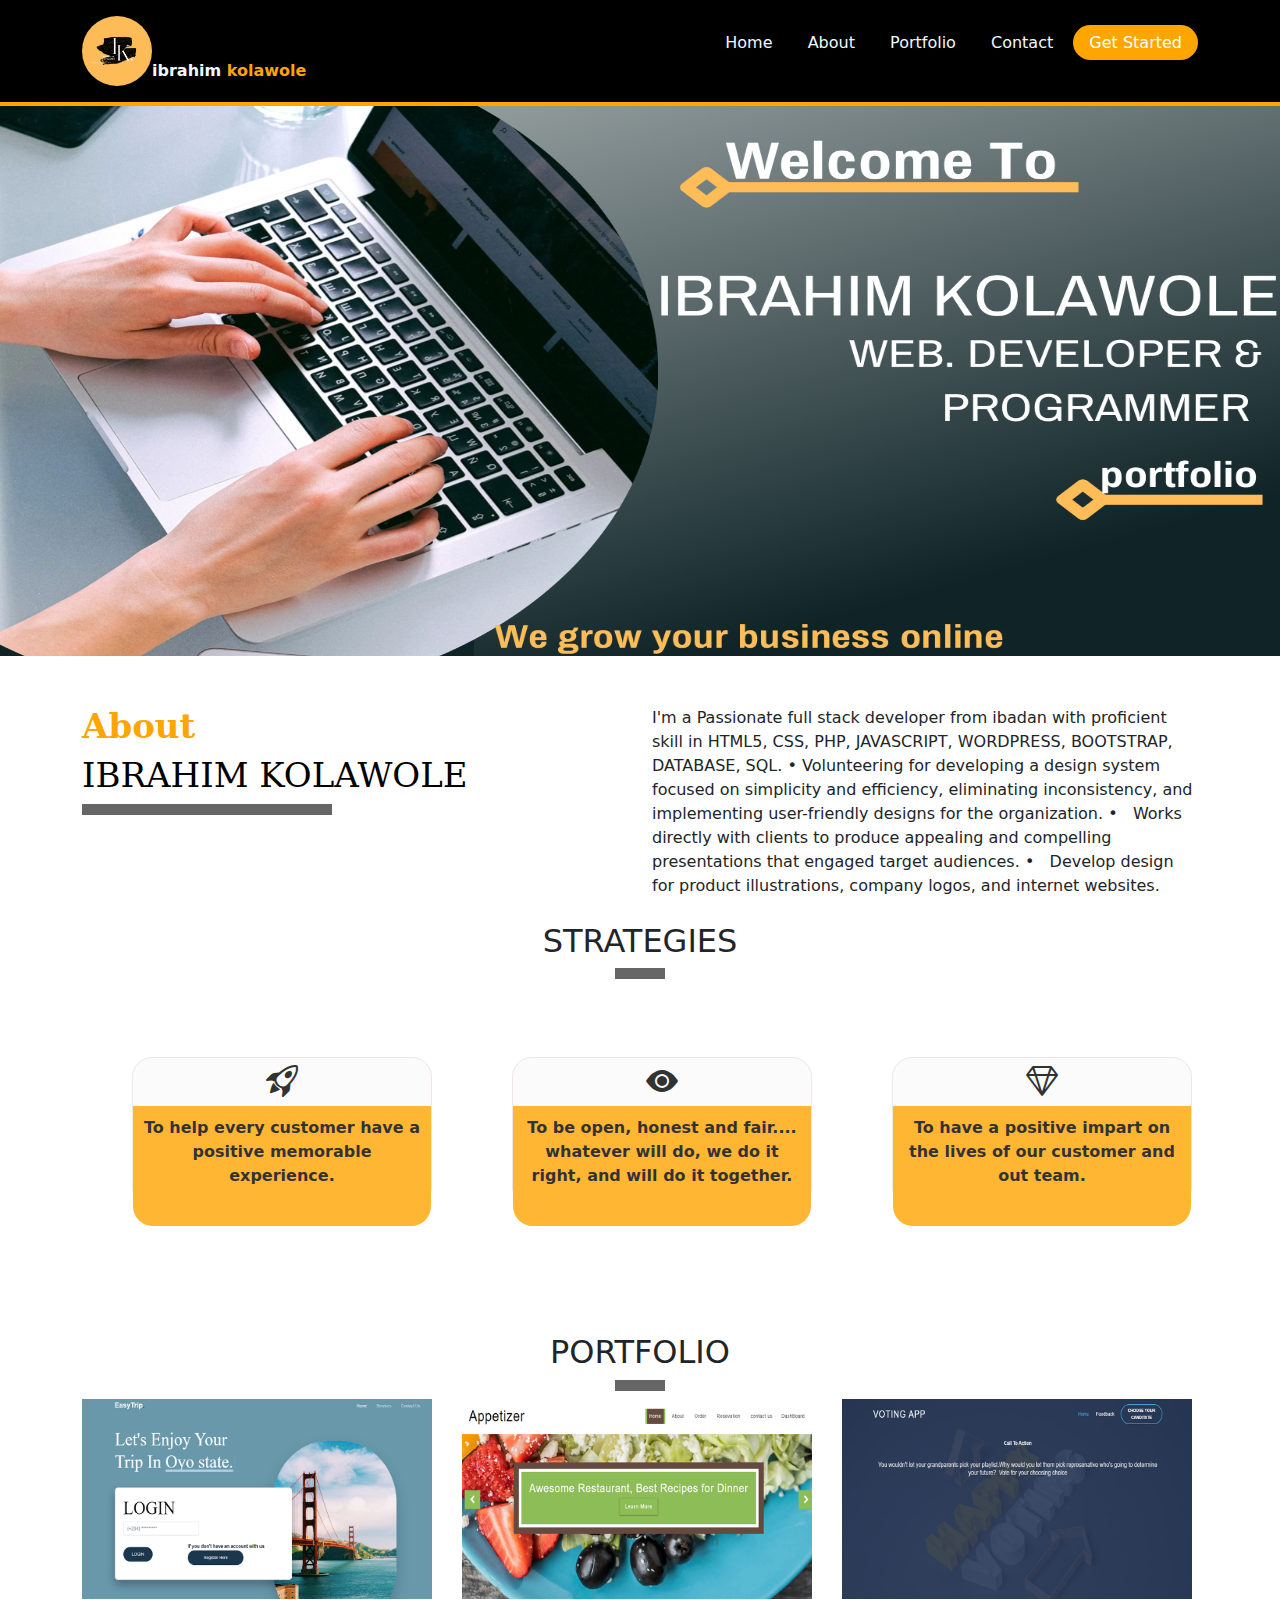
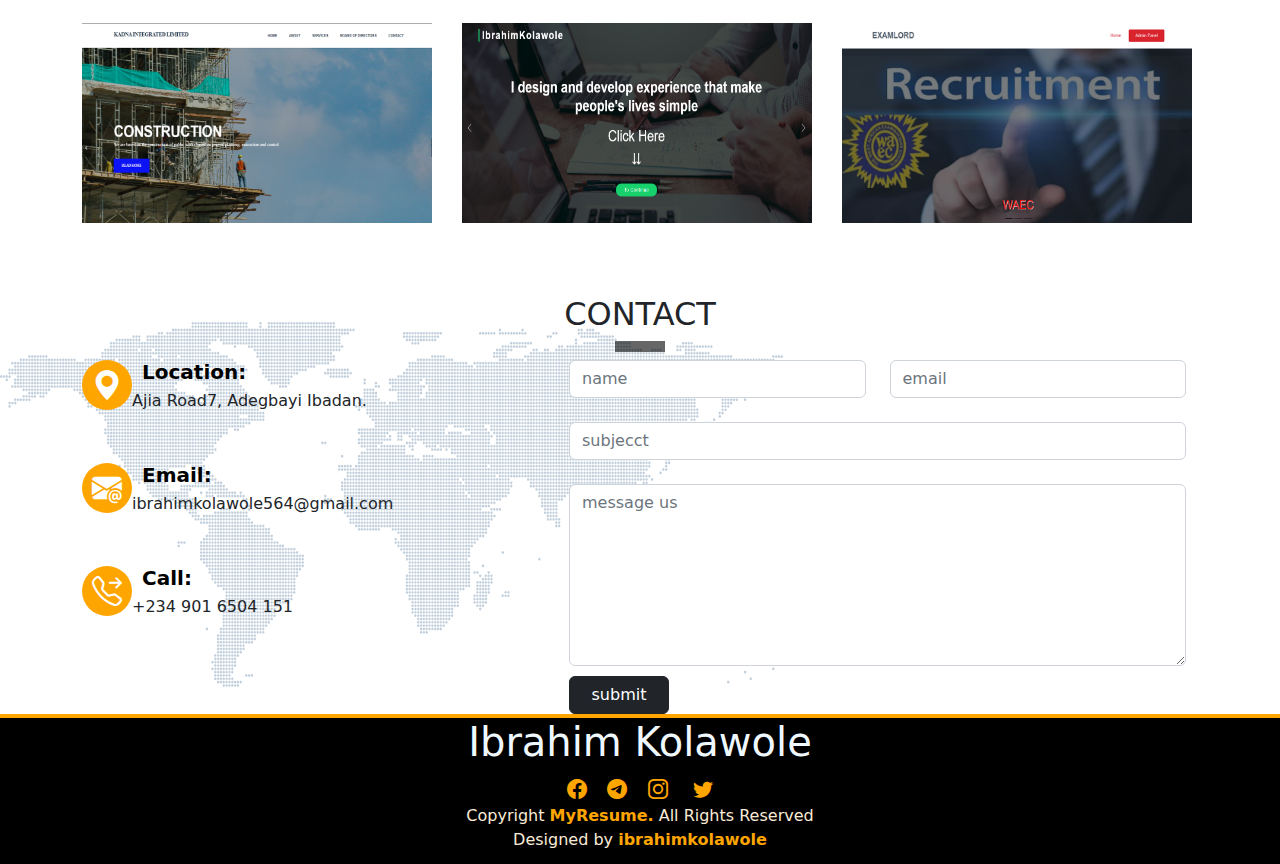
<file: index.html>
<!doctype html>
<html>
<head>
<meta charset="utf-8">
<title>Untitled Document</title>
	<link href="css/style.css" rel="stylesheet" type="text/css">
	<link href="css/bootstrap.min.css" rel="stylesheet" type="text/css">
	<link rel="stylesheet" href="https://cdn.jsdelivr.net/npm/bootstrap-icons@1.10.3/font/bootstrap-icons.css">
	
</head>
<body>
	<header>
	<nav>
	
		<div class="container">
			<div id="logo"><img src="image/img1.png"><strong>ibrahim&nbsp;<b>kolawole</b></strong></div>
		<div class="menu">
			<ul>
<li><a href="#" class="">Home</a></li>
	<li><a href="#" class="#about">About</a></li>
			<li><a href="#" class="#portfolio">Portfolio</a></li>
			<li><a href="#" class="#contact">Contact</a></li>
				<li><a href="#" class="is-active">Get Started</a></li>
				</ul>		
			</div>
		
		<button class="tumb">
		<span></span>
			<span></span>
			<span></span>
		
		</button>
		</div>	
		
	
		
	</header>
	
	
			<div id="hero">
		 <img src="image/img4.png" class="d-block w-100" alt="first">
</div>
		
		<div class="dropdown_menu">
		<ul>
<li><a href="#" class="">Home</a></li>
	<li><a href="#" class="about">About</a></li>
			<li><a href="#" class="portfolio">Portfolio</a></li>
					<li><a href="#" class="contact">Contact</a></li>
			<li><a href="#" class="is-active">Get Started</a></li>
				</ul>	
		
		</div>
		
	</header>
	
	
	<main>
		<div></div>
	<div id="about">
		<div class="container">
			<div class="row">
				<div class="col-lg-6 col-md-12 col-xs-12">
		<h1><strong>About</strong></h1>
	      <h1 class="headi">IBRAHIM KOLAWOLE</h1>
		   <h1 class="headi-after"></h1>
		</div>
	<div class="col-lg-6 col-md-12 col-xs-12 mo">
		
	I'm a  Passionate full stack developer from ibadan with proficient skill in HTML5, CSS, PHP, JAVASCRIPT, WORDPRESS, BOOTSTRAP, DATABASE, SQL.
• Volunteering for developing a design system focused on simplicity and efficiency, eliminating inconsistency, and implementing user-friendly designs for the organization.
•   Works directly with clients to produce appealing and compelling presentations that engaged target audiences.
•   Develop design for product illustrations, company logos, and internet websites.
				</div>
			
		</div>
	</div>
</div>
		<br>
		
		<div id="vision">
		<h2 class="heading">STRATEGIES</h2>
			<h2 class="heading-after"></h2>
			
			<div class="container">
			<div class="row">
				<div class="col-lg-4 col-md-6">
	<div class="bod">
		<div class="tex"><i class="bi-rocket-takeoff" style="font-size: 2rem; color: black;"></i></div>
		<div class="bod1">
		<strong><p>To help every customer have a positive memorable experience.</p></strong>
		</div>		
	</div>
	</div>
	<div class="col-lg-4 col-md-6">
	<div class="bod">
		<div class="tex"><i class="bi-eye-fill" style="font-size: 2rem; color: black;"></i></div>
		<div class="bod1">
		<strong><p>To be open, honest and fair.... whatever will do, we do it right, and will do it together.</p></strong>
		</div>
		</div>
</div><div class="col-lg-4 col-md-12">
	<div class="bod">
		<div class="tex"><i class="bi-gem" style="font-size: 2rem; color: black;"></i></div>
		<div class="bod1">
		<strong><p>To have a positive impart on the lives of our customer and out team.</p></strong>
		</div>	
	</div>
	</div>
			</div>
			</div>
			</div>
		</div>
		<br><br><br><br>
		<h2 class="heading">PORTFOLIO</h2>
			<h2 class="heading-after"></h2>
	
	<section id="portfolio" class="portfolio">
      <div class="container" data-aos="fade-up">
        <div class="row gy-4 portfolio-container" data-aos="fade-up" data-aos-delay="200">
          <div class="col-lg-4 col-md-6 portfolio-item filter-app">
            <div class="portfolio-wrap">
              <img src="image/Easytrip.png" class="img-fluid" alt="">
              <div class="portfolio-info">
                <h4>EASY<sub>TRIP</sub></h4>
                <p><a href="#">Visit site</a></p>
              </div>
            </div>
          </div>


          <div class="col-lg-4 col-md-6 portfolio-item filter-web">
            <div class="portfolio-wrap">
              <img src="image/appertizer.png" class="img-fluid" alt="">
              <div class="portfolio-info">
                <h4>APPERTIZER</h4>
                <p><a href="#">Visit site</a></p>
              </div>
            </div>
          </div>

          <div class="col-lg-4 col-md-6 portfolio-item filter-app">
            <div class="portfolio-wrap">
              <img src="image/voting.png" class="img-fluid" alt="">
              <div class="portfolio-info">
                <h4>ONLINE<sub>VOTING</sub></h4>
                <p><a href="#">Visit site</a></p>
              </div>
            </div>
          </div>

          <div class="col-lg-4 col-md-6 portfolio-item filter-card">
            <div class="portfolio-wrap">
              <img src="image/kad.png" class="img-fluid" alt="">
              <div class="portfolio-info">
                <h4>KADNA INTEGRATED LTD</h4>
                <p><a href="#">Visit site</a></p>
              </div>
            </div>
          </div>

          <div class="col-lg-4 col-md-6 portfolio-item filter-card">
            <div class="portfolio-wrap">
              <img src="image/movic.PNG" class="img-fluid" alt="">
              <div class="portfolio-info">
                <h4>MOVIC<sub>PORTFOLIO</sub></h4>
                <p><a href="#">Visit site</a></p>
              </div>
            </div>
          </div>

          <div class="col-lg-4 col-md-6 portfolio-item filter-web">
            <div class="portfolio-wrap">
              <img src="image/exam.png" class="img-fluid" alt="">
              <div class="portfolio-info">
                <h4>EXAM<sub>LORD</sub></h4>
                <p><a href="#">Visit site</a></p>
              </div>
            </div>
          </div>

        </div>

      </div>

    </section>	
<br><br><br>
		<div id="contact">
		<h2 class="heading">CONTACT</h2>
			<h2 class="heading-after"></h2>
		
			<div class="container">
			<div class="row">
				<div class="col-lg-5">
            <div class="info">
              <div class="address">
                <i class="bi-geo-alt-fill"></i>
                <h4>Location:</h4>
                <p>Ajia Road7, Adegbayi Ibadan.</p>
              </div>

              <div class="email">
                <i class="bi-envelope-at-fill"></i>
                <h4>Email:</h4>
                <p>ibrahimkolawole564@gmail.com</p>
              </div>

              <div class="phone">
                <i class="bi-telephone-forward"></i>
                <h4>Call:</h4>
                <p>+234 901 6504 151</p>
              </div>

            </div>
					</div>
				<div class="col-lg-7">
					<div class="form-group">
					<form action="" method="post">
					<div class="container">
						<div class="row">
							<div class="col-lg-12">
							<div class="row">			
<div class="col"><input type="text" class="form-control" placeholder="name" required></div>
<div class="col"><input type="email" class="form-control"  placeholder="email" required></div>
</div><br>
                           <div class="row">
				<div class="col"><input type="text" class="form-control"  placeholder="subjecct" required></div>
								</div><br>	
								<div class="row">
				<div class="col"><textarea name="" cols="100px" rows="7px;" placeholder="message us" class="form-control"></textarea></div>
						</div>			
								<div class="row">
				<div class="col"><button class="btn btn-dark" type="submit" name="submit" style="width:100px; margin-top: 10px">submit</button></div>
						</div>			
						</div>
						</div>
					</div>
					</form>
					</div>
		</div>	
		</div>
	</div>
		</div>
		
	</main><footer>
		<center>
		<h1>Ibrahim Kolawole</h1>
					<a href="https://www.facebook.com/ibrahim.rasaq.14268"><i class="bi-facebook" style="font-size: 20px; color: orange;"></i></a>&nbsp;&nbsp;&nbsp;
						
					<a href="#"><i class="bi-telegram" style="font-size: 20px; color: orange;"></i></a>&nbsp;&nbsp;&nbsp;
						
						<a href="http://Instagram.com/movic_unique"><i class="bi-instagram" style="font-size: 20px; color: orange;"></i></a>
						
						<a href="http://LinkedIn.com/in/Ibrahim-Kolawole-88652324a"><i class="bi-linkdin" style="font-size: 20px; color: orange;"></i></a>&nbsp;&nbsp;&nbsp;
						
						<a href="#"><i class="bi-twitter" style="font-size: 20px; color: orange;"></i></a><br>


		Copyright <strong>MyResume.</strong> All Rights Reserved<br>
					Designed by <strong>ibrahimkolawole</strong>
	</center>
	</footer>
	
	
	
	
	<script src="https://apps.elfsight.com/p/platform.js" defer></script>
<div class="elfsight-app-0973388b-1748-4774-9aad-4adb90ebd3ed"></div>
	
	<script src="js/bootstrap.min.js"></script>
	<script>
	const tumbBtn = document.querySelector('.tumb')
	const tumbIcon = document.querySelector('.tumb i')
	const dropDownMenu = document.querySelector('.dropdown_menu')
	
	tumbBtn.onclick = function(){
		dropDownMenu.classList.toggle('open')
		const isOpen = dropDownMenu.classList.contains('open')
		
		tumbIcon.classList = isOpen
		
	}
	
	
	</script>
	
</body>
</html>
</file>
<file: css/style.css>
* {
    margin: 0px;
    padding: 0px;
    box-sizing: border-box;
}


/*------------------------ header------------------ */

.container {
    max-width: 1200px;
    margin: 0 auto;
    display: flex;
    align-items: center;
    justify-content: space-between;
}

#logo img {
    height: 70px;
    width: 70px;
    border-radius: 50%;
    color: aliceblue;
}

#logo strong {
    color: aliceblue;
    position: relative;
    top: 20px;
}

#logo b {
    color: orange;
}

nav {
    top: 0;
    right: 0;
    left: 0;
    background: black;
    padding: 16px 32px;
    border-bottom: 4px solid orange;
}

#hero img {
    width: 100%;
    height: 550px;
}

@media(max-width:800px) {
    #hero img {
        width: 100%;
        height: 400px;
    }
}

.tumb {
    display: block;
    position: relative;
    z-index: 1;
    user-select: none;
    appearance: none;
    border: none;
    outline: none;
    background: none;
    cursor: pointer;
}

.tumb span {
    display: block;
    width: 33px;
    height: 4px;
    margin-bottom: 5px;
    position: relative;
    background-color: aliceblue;
    border-radius: 6px;
    z-index: 1;
    transform-origin: 0 0;
    transition: 0.4s;
}

.tumb:hover span:nth-child(2) {
    transform: translateX(10px);
    background-color: orange;
}

.tumb.is-active span:nth-child(1) {
    transform: translate(0px, -2px) rotate(45deg);
}

.tumb.is-active span:nth-child(2) {
    opacity: 0;
    transform: translateX(15px);
}

.tumb.is-active span:nth-child(3) {
    transform: translate(-3px, 3px) rotate(-45deg);
}

.tumb.is-active:hover span {
    background-color: orange;
}

h1 {
    color: aliceblue;
}

.tumb.is-active:hover span {
    background-color: orange;
}

.menu ul li {
    display: inline-block;
    flex: 1 1 0%;
    justify-content: flex-end;
    margin: 0 -16px;
}

.menu a {
    color: aliceblue;
    margin: 0 16px;
    font-weight: 800px;
    text-decoration: none;
    transition: 0.4s;
    padding: 0 15px;
    border-radius: 90px;
}

.menu a:hover {
    color: orange;
}

.menu a.is-active {
    background: orange;
    color: white;
    padding: 0.5rem 1rem;
    border: none;
    outline: none;
    border-radius: 20px;
}

@media(min-width: 800px) {
    .tumb {
        display: none;
    }
    .menu {
        display: flex;
    }
}


/*--------------------DROPDOWN---------------*/

.dropdown_menu {
    display: none;
    position: absolute;
    right: 2rem;
    top: 120px;
    padding-right: 30px;
    width: 300px;
    background: black;
    overflow: hidden;
    height: 0;
    transition: height 0.2s cubic-bezier(0.175, 0.885, 0.32, 1.275);
    border-radius: 30px;
}

.dropdown_menu.open {
    height: 240px;
}

.dropdown_menu li {
    padding: 0.5rem;
    display: flex;
    text-align: center;
    justify-content: center;
}

.dropdown_menu li a {
    text-decoration: none;
    color: #ffffff;
}

.dropdown_menu a.is-active {
    background: orange;
    color: white;
    width: 100%;
    padding: 0.5rem 1rem;
    text-align: center;
    border: none;
    outline: none;
    border-radius: 20px;
}

@media(max-width:576px) {
    .dropdown_menu {
        left: 2rem;
        width: unset;
    }
    .bod {
        background-color: #000000;
        opacity: 0.8;
        width: 400px;
        height: 300px;
        border: 1px solid #000;
        border-radius: 20px;
        position: relative;
        top: 50px;
        margin-top: 30px;
        max-width: 100%;
        margin-right: auto;
        margin-left: auto;
    }
    .bod1 {
        background: orange;
        color: black;
        text-align: center;
        height: 150px;
        border-radius: 0px 0px 20px 20px;
        position: relative;
        top: 20px;
    }
}

@media(max-width: 800px) {
    .menu {
        display: none;
    }
    .dropdown_menu {
        display: block;
    }
    #logo strong {
        display: none;
    }
    #logo b {
        display: none;
    }
}

@media(max-width: 1200px) {
    .bod {
        background-color: #FBFBFB;
        color: #000000;
        opacity: 0.8;
        width: 300px;
        height: 150px;
        border: 1px solid #E9E0E0;
        border-radius: 20px;
        position: relative;
        top: 20px;
    }
    .bod1 {
        background: orange;
        color: #000000;
        text-align: center;
        height: 120px;
        border-radius: 0px 0px 20px 20px;
        position: relative;
        top: 20px;
        padding: 25px;
    }
    .bod1 strong {
        color: #000000;
    }
    .tex {
        color: #000000;
        text-align: center;
    }
}

@media(max-width: 1000px) {
    .bod {
        background-color: #FBFBFB;
        color: #000000;
        opacity: 0.8;
        width: 100%;
        height: 150px;
        border: 1px solid #E9E0E0;
        border-radius: 20px;
        position: relative;
        top: 20px;
        margin-top: 50px;
    }
    .bod1 {
        background: orange;
        color: #000000;
        text-align: center;
        height: 120px;
        border-radius: 0px 0px 20px 20px;
        position: relative;
        top: 20px;
        padding: 25px;
    }
    .bod1 strong {
        color: #000000;
    }
    .tex {
        color: #000000;
        text-align: center;
    }
}

@media(min-width:1200px) {
    .bod {
        background: #FBFBFB;
        opacity: 0.8;
        width: 300px;
        height: 150px;
        border: 1px solid #E9E0E0;
        border-radius: 20px;
        position: relative;
        top: 20px;
        margin: 50px;
    }
    .bod1 {
        background: orange;
        color: #000000;
        text-align: center;
        height: 120px;
        border-radius: 0px 0px 20px 20px;
        padding: 10px;
    }
    .bod1 strong {
        color: #000000;
    }
    .tex {
        color: black;
        text-align: center;
    }
}


/*------------------------ header------------------ */


/*------------------------ MAIN------------------ */

#about {
    margin-top: 50px;
}

#about h1 {
    font-size: 34px;
    font-family: Constantia, "Lucida Bright", "DejaVu Serif", Georgia, "serif";
}

#about h1 {
    color: black;
}

.bi::before {
    display: inline-block;
    content: "";
    vertical-align: -.125em;
    background-image: url("data:image/svg+xml,<svg viewBox='0 0 16 16' fill='%23333' xmlns='http://www.w3.org/2000/svg'><path fill-rule='evenodd' d='M8 9.5a1.5 1.5 0 1 0 0-3 1.5 1.5 0 0 0 0 3z' clip-rule='evenodd'/></svg>");
    background-repeat: no-repeat;
    background-size: 1rem 1rem;
}

.heading-after {
    width: 50px;
    background: black;
    opacity: 0.6;
    height: 11px;
    content: "";
    margin-right: auto;
    margin-left: auto;
}

.heading {
    text-align: center;
}

.headi-after {
    width: 250px;
    background: black;
    opacity: 0.6;
    height: 11px;
    content: "";
}

.jol img {
    height: 350px;
    margin: 30px;
    position: relative;
    bottom: 30px;
}

.progress {
    height: 60px;
    display: block;
    background: none;
    border-radius: 0;
    max-width: 600px;
}

.progress {
    padding: 0;
    text-transform: uppercase;
    display: block;
    font-weight: 500;
    font-family: "Poppins", sans-serif;
    color: orange;
}

.skill .val {
    float: right;
    font-style: normal;
}

.progress-bar-wrap {
    background: #e8edf5;
    height: 15px;
}

.progress-bar {
    width: 1px;
    height: 30px;
    transition: 0.9s;
    background-color: orange;
}

.portfolio img {
    width: 350px;
    height: 200px;
}


/*------------------------END MAIN------------------ */


/*------------------------FOOTER------------------ */

footer {
    background: black;
    width: 100%;
    height: 150px;
    color: antiquewhite;
    border-top: 4px solid orange;
    text-align: center;
}

footer a {
    text-decoration: none;
    color: aliceblue;
}

strong {
    color: orange;
}

.all {
    text-align: center;
}


/*------------------------END FOOTER------------------ */


/*--------------------------------------------------------------
# Portfolio
--------------------------------------------------------------*/

.portfolio #portfolio-flters {
    margin: 0 auto 25px auto;
    list-style: none;
    text-align: center;
    background: white;
    border-radius: 50px;
    padding: 2px 15px;
}

.portfolio #portfolio-flters li {
    cursor: pointer;
    display: inline-block;
    padding: 8px 20px 10px 20px;
    font-size: 15px;
    font-weight: 600;
    line-height: 1;
    color: #444444;
    margin: 0 4px 8px 4px;
    transition: 0.3s;
    border-radius: 50px;
    border: 1px solid #fff;
}

.portfolio #portfolio-flters li:hover,
.portfolio #portfolio-flters li.filter-active {
    color: orange;
    border-color: orange;
}

.portfolio #portfolio-flters li:last-child {
    margin-right: 0;
}

.portfolio .portfolio-wrap {
    transition: 0.3s;
    position: relative;
    overflow: hidden;
    z-index: 1;
    background: rgba(255, 255, 255, 0.75);
}

.portfolio .portfolio-wrap::before {
    content: "";
    background: rgba(255, 255, 255, 0.75);
    position: absolute;
    left: 30px;
    right: 30px;
    top: 30px;
    bottom: 30px;
    transition: all ease-in-out 0.3s;
    z-index: 2;
    opacity: 0;
}

.portfolio .portfolio-wrap img {
    transition: 1s;
}

.portfolio .portfolio-wrap .portfolio-info {
    opacity: 0;
    position: absolute;
    top: 0;
    left: 0;
    right: 0;
    bottom: 0;
    text-align: center;
    z-index: 3;
    transition: all ease-in-out 0.3s;
    display: flex;
    flex-direction: column;
    justify-content: center;
    align-items: center;
}

.portfolio .portfolio-wrap .portfolio-info::before {
    display: block;
    content: "";
    width: 48px;
    height: 48px;
    position: absolute;
    top: 35px;
    left: 35px;
    border-top: 3px solid orange;
    border-left: 3px solid orange;
    transition: all 0.5s ease 0s;
    z-index: 9994;
}

.portfolio .portfolio-wrap .portfolio-info::after {
    display: block;
    content: "";
    width: 48px;
    height: 48px;
    position: absolute;
    bottom: 35px;
    right: 35px;
    border-bottom: 3px solid orange;
    border-right: 3px solid orange;
    transition: all 0.5s ease 0s;
    z-index: 9994;
}

.portfolio .portfolio-wrap .portfolio-info h4 {
    font-size: 20px;
    color: #000000;
    font-weight: 700;
}

.portfolio .portfolio-wrap .portfolio-info p {
    color: #012970;
    font-weight: 600;
    font-size: 14px;
    text-transform: uppercase;
    padding: 0;
    margin: 0;
}

.portfolio .portfolio-wrap .portfolio-links {
    text-align: center;
    z-index: 4;
}

.portfolio .portfolio-wrap .portfolio-info a {
    color: #fff;
    background: #000000;
    width: 150px;
    height: 40px;
    text-decoration: none;
    display: inline-flex;
    align-items: center;
    justify-content: center;
    border-radius: 20px;
    transition: 0.3s;
}

.portfolio .portfolio-wrap:hover img {
    transform: scale(1.1);
}

.portfolio .portfolio-wrap:hover::before {
    top: 0;
    left: 0;
    right: 0;
    bottom: 0;
    opacity: 1;
}

.portfolio .portfolio-wrap:hover .portfolio-info {
    opacity: 1;
}

.portfolio .portfolio-wrap:hover .portfolio-info::before {
    top: 15px;
    left: 15px;
}

.portfolio .portfolio-wrap:hover .portfolio-info::after {
    bottom: 15px;
    right: 15px;
}

@media(max-width:800px) {
    .portfolio-wrap img {
        width: 100%;
    }
    .bod {
        width: 100%;
    }
}


/*==================CONTACT====================*/

#contact {
    background: url("../image/contact-bg.png") left center no-repeat;
    position: relative;
}

#contact:before {
    content: "";
    background: rgba(255, 255, 255, 0.5);
    position: absolute;
    left: 0;
}

.contact h4 {
    padding: 0 0 0 60px;
    font-size: 20px;
    font-weight: 700;
    margin-bottom: 5px;
    color: orange;
}

#contact .info {
    width: 100%;
}

#contact .info i {
    font-size: 30px;
    background: orange;
    color: #fff;
    float: left;
    width: 50px;
    height: 50px;
    display: flex;
    justify-content: center;
    align-items: center;
    border-radius: 50px;
    transition: all 0.3s ease-in-out;
}

#contact .info h4 {
    padding: 0 0 0 60px;
    font-size: 20px;
    font-weight: 700;
    margin-bottom: 5px;
    color: #000000;
}

#contact .email,
#contact .phone {
    margin-top: 50px;
}
</file>
